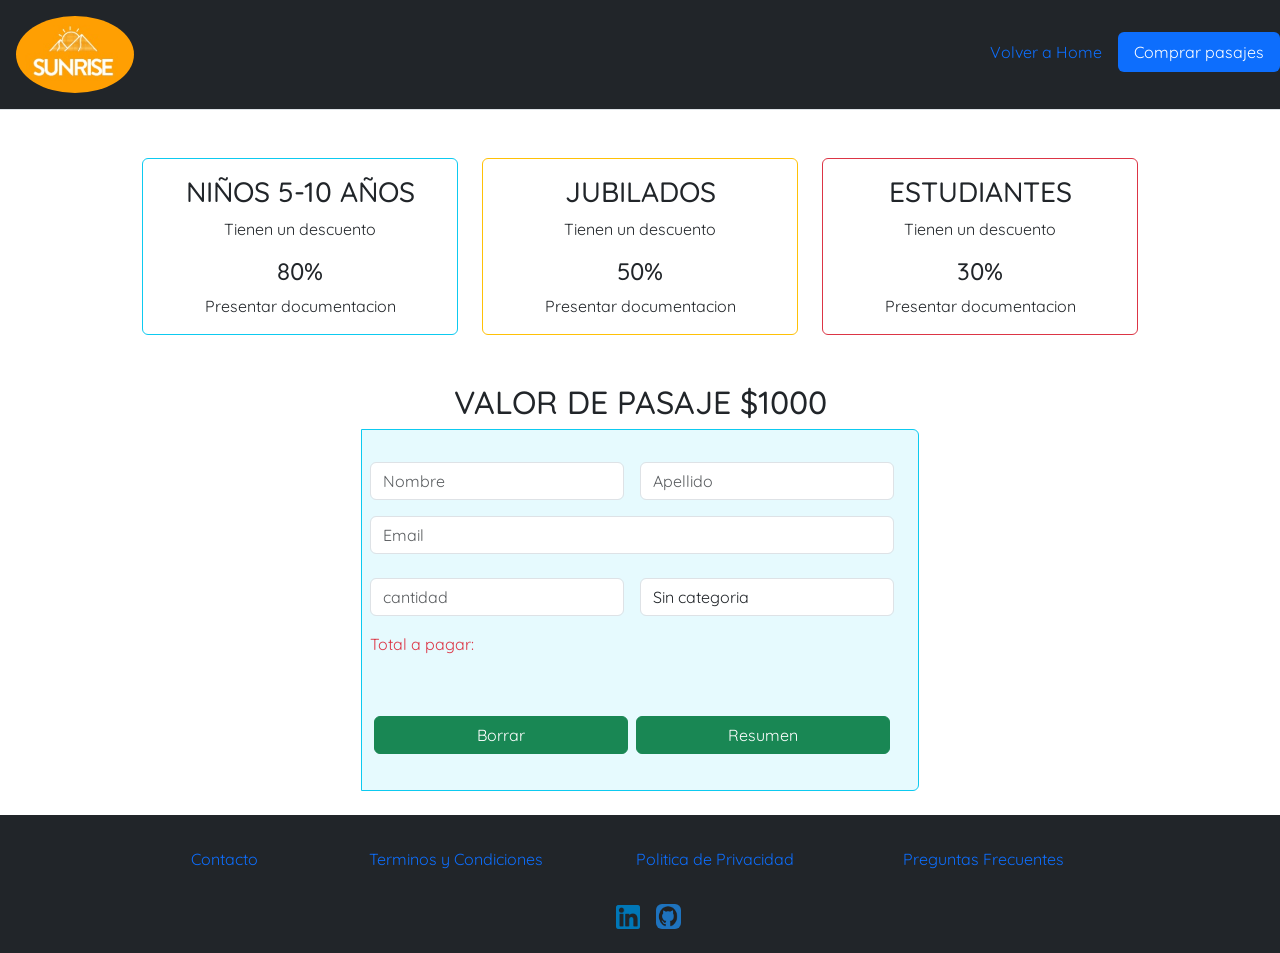
<file: src/main/webapp/ticket.html>
<!DOCTYPE html>
<html lang="es">

<head>
    <meta charset="UTF-8">
    <meta http-equiv="X-UA-Compatible" content="IE=edge">
    <meta name="viewport" content="width=device-width, initial-scale=1.0">
    <link href="https://cdn.jsdelivr.net/npm/bootstrap@5.3.0-alpha3/dist/css/bootstrap.min.css" rel="stylesheet"
        integrity="sha384-KK94CHFLLe+nY2dmCWGMq91rCGa5gtU4mk92HdvYe+M/SXH301p5ILy+dN9+nJOZ" crossorigin="anonymous">
    <link rel="stylesheet" href="style.css">
    <link rel="preconnect" href="https://fonts.googleapis.com">
    <link rel="preconnect" href="https://fonts.gstatic.com" crossorigin>
    <link href="https://fonts.googleapis.com/css2?family=Quicksand:wght@500&display=swap" rel="stylesheet">
    <title>Sunrise | Turismo</title>
</head>

<body>

    <header class="d-flex flex-wrap justify-content-center py-3 border-bottom text-bg-dark">
        <a href="#" class="d-flex align-items-center mb-3 mb-md-0 me-md-auto link-body-emphasis text-decoration-none">
            <img class="px-3 rounded-circle" src="images/logo.jpg" width="150">
        </a>

        <ul class="nav nav-pills mt-3">
            <li class="nav-item "><a href="./index.html" class="nav-link" aria-current="page">Volver a Home</a></li>
            <li class="nav-item "><a href="#" class="nav-link active">Comprar pasajes</a></li>
        </ul>
    </header>
    <main>
        <div class="container justify-content-center">
            <div class="row row-cols-1 row-cols-md-3 text-center m-5">
                <div class="col">
                    <div class="card h-100 border-info">
                        <div class="card-body">
                            <h3 class="card-title">NIÑOS 5-10 AÑOS</h3>
                            <p class="card-text">Tienen un descuento</p>
                            <h4 class="card-text">80%</h4>
                            <p class="card-text">Presentar documentacion</p>
                        </div>
                    </div>
                </div>
                <div class="col">
                    <div class="card h-100 border-warning">
                        <div class="card-body">
                            <h3 class="card-title">JUBILADOS</h3>
                            <p class="card-text">Tienen un descuento</p>
                            <h4 class="card-text">50%</h4>
                            <p class="card-text">Presentar documentacion</p>
                        </div>
                    </div>
                </div>
                <div class="col">
                    <div class="card h-100 border-danger">
                        <div class="card-body">
                            <h3 class="card-title">ESTUDIANTES</h3>
                            <p class="card-text">Tienen un descuento</p>
                            <h4 class="card-text">30%</h4>
                            <p class="card-text">Presentar documentacion</p>
                        </div>
                    </div>
                </div>
            </div>
        </div>
        <h2 class="text-center">VALOR DE PASAJE <span>$1000</span></h2>
        <div class="container d-flex justify-content-center align-items-center">

            <form class="row col-lg-6 col-sm-10 border bg-info bg-opacity-10 border border-info rounded-end"
                id="entrada">

                <div class="row g-3 align-items-center">
                    <div class="col-6">
                        <input type="text" id="inputPassword6" class="form-control" placeholder="Nombre" required>
                    </div>
                    <div class="col-6">
                        <input type="text" id="inputPassword6" class="form-control" placeholder="Apellido" required>
                    </div>
                    <div class="mb-2">
                        <input type="email" class="form-control" placeholder="Email" required>
                    </div>
                    <div class="col-6">
                        <input type="number" min="1" max="50" id="cantidad" class="form-control" placeholder="cantidad">
                    </div>
                    <div class="col-6">
                        <select name="categoria" id="categoria" class="form-control">
                            <option value="sin-categoria">Sin categoria</option>
                            <option value="Niño">Niño</option>
                            <option value="Jubilado">Jubilado</option>
                            <option value="Estudiante">Estudiante</option>
                        </select>
                    </div> 
                    <div class="text-danger">
                        <p>Total a pagar: <span id="valorPagar"></span></p>
                    </div>
                    <div class="d-flex p-3 mt-4 mx-auto mb-3 justify-content-center">
                        <button class="btn btn-success m-1 w-50 col-6" type="reset">Borrar</button>
                        <button class="btn btn-success m-1 w-50 col-6" type="submit">Resumen</button>
                    </div>
                </div>
            </form>
        </div>

    </main>
    <footer class="p-4 mt-4 text-bg-dark ">
        <div class="container">
            <ul class="nav justify-content-center ml-auto ps-lg-5 ">
                <li class="nav-item col-auto col-md-2"><a href="#" class="nav-link">Contacto</a></li>
                <li class="nav-item col-auto col-md-3"><a href="#" class="nav-link">Terminos y Condiciones</a></li>
                <li class="nav-item col-auto col-md-3"><a href="#" class="nav-link">Politica de Privacidad</a></li>
                <li class="nav-item col-auto col-md-3"><a href="#" class="nav-link">Preguntas Frecuentes</a></li>
            </ul>
            <br>
            <ul class="nav justify-content-center list-unstyled d-flex">
                <li class="ms-3"><a class="text-body-secondary"
                        href="https://www.linkedin.com/in/daniela-smorales/"><img src="images/logo-linkedin.png"
                            width="24" height="24"></a></li>
                <li class="ms-3"><a class="text-body-secondary" href="https://github.com/DanielaMdsm"><img
                            src="images/logo-git.png" width="25" height="25" class="rounded"></a></li>

            </ul>
        </div>
    </footer>
    <script src="./script.js"></script>
    <script src="https://cdn.jsdelivr.net/npm/@popperjs/core@2.11.7/dist/umd/popper.min.js"
        integrity="sha384-zYPOMqeu1DAVkHiLqWBUTcbYfZ8osu1Nd6Z89ify25QV9guujx43ITvfi12/QExE"
        crossorigin="anonymous"></script>
    <script src="https://cdn.jsdelivr.net/npm/bootstrap@5.3.0-alpha3/dist/js/bootstrap.min.js"
        integrity="sha384-Y4oOpwW3duJdCWv5ly8SCFYWqFDsfob/3GkgExXKV4idmbt98QcxXYs9UoXAB7BZ"
        crossorigin="anonymous"></script>
</body>
</file>
<file: src/main/webapp/style.css>
*{
    font-family: 'Quicksand', sans-serif;
}
.carousel{
    height: 200px;
} 
.carousel-inner img{
    width: 100%;
    height: 500px;
} 
#titulo-servicios{
    font-family: 'Acme', sans-serif;
    
    
}
.card-s:hover{
    width: 350px;
} 
footer{
    bottom: 0;
    width: 100%;
}
</file>
